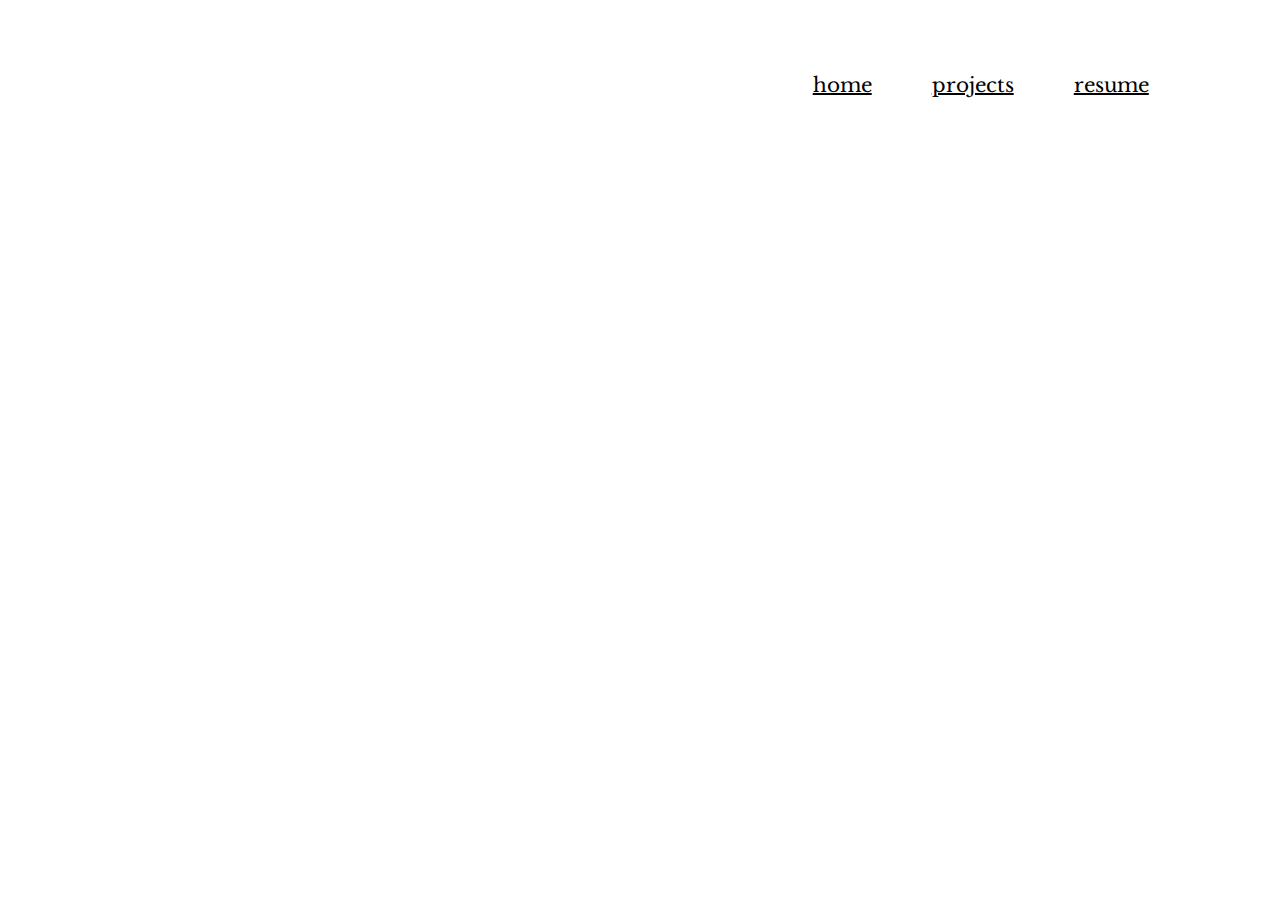
<file: pages/project-template.html>
<!DOCTYPE html>
<head>
  <link rel="preconnect" href="https://fonts.googleapis.com" />
  <link rel="preconnect" href="https://fonts.gstatic.com" crossorigin />
  <link
    href="https://fonts.googleapis.com/css2?family=Libre+Baskerville:ital,wght@0,400;0,700;1,400&family=Mulish:ital,wght@0,200..1000;1,200..1000&display=swap"
    rel="stylesheet"
  />
  <link rel="stylesheet" type="text/css" href="/pages/project-template.css" />
</head>
<html>
    <div class="nav-bar">

        <div class="nav-link">
          <a href="../index.html"><p>home</p></a>
        </div>
          
          <div class="nav-link dropdown">
            <a href="#""><p>projects</a>
            <div class="dropdown-content">
              <a href="/pages/28-percent-example-page/28percent-example.html">28 Percent Website Example</a>
              <a href="/pages/project-template.html">Project Template</a>
            </div>
        
        </div>
          
        <div class = "nav-link">
          <a href="../index.html"><p>resume</p></a> </div>
        </div>


        

</html>
</file>
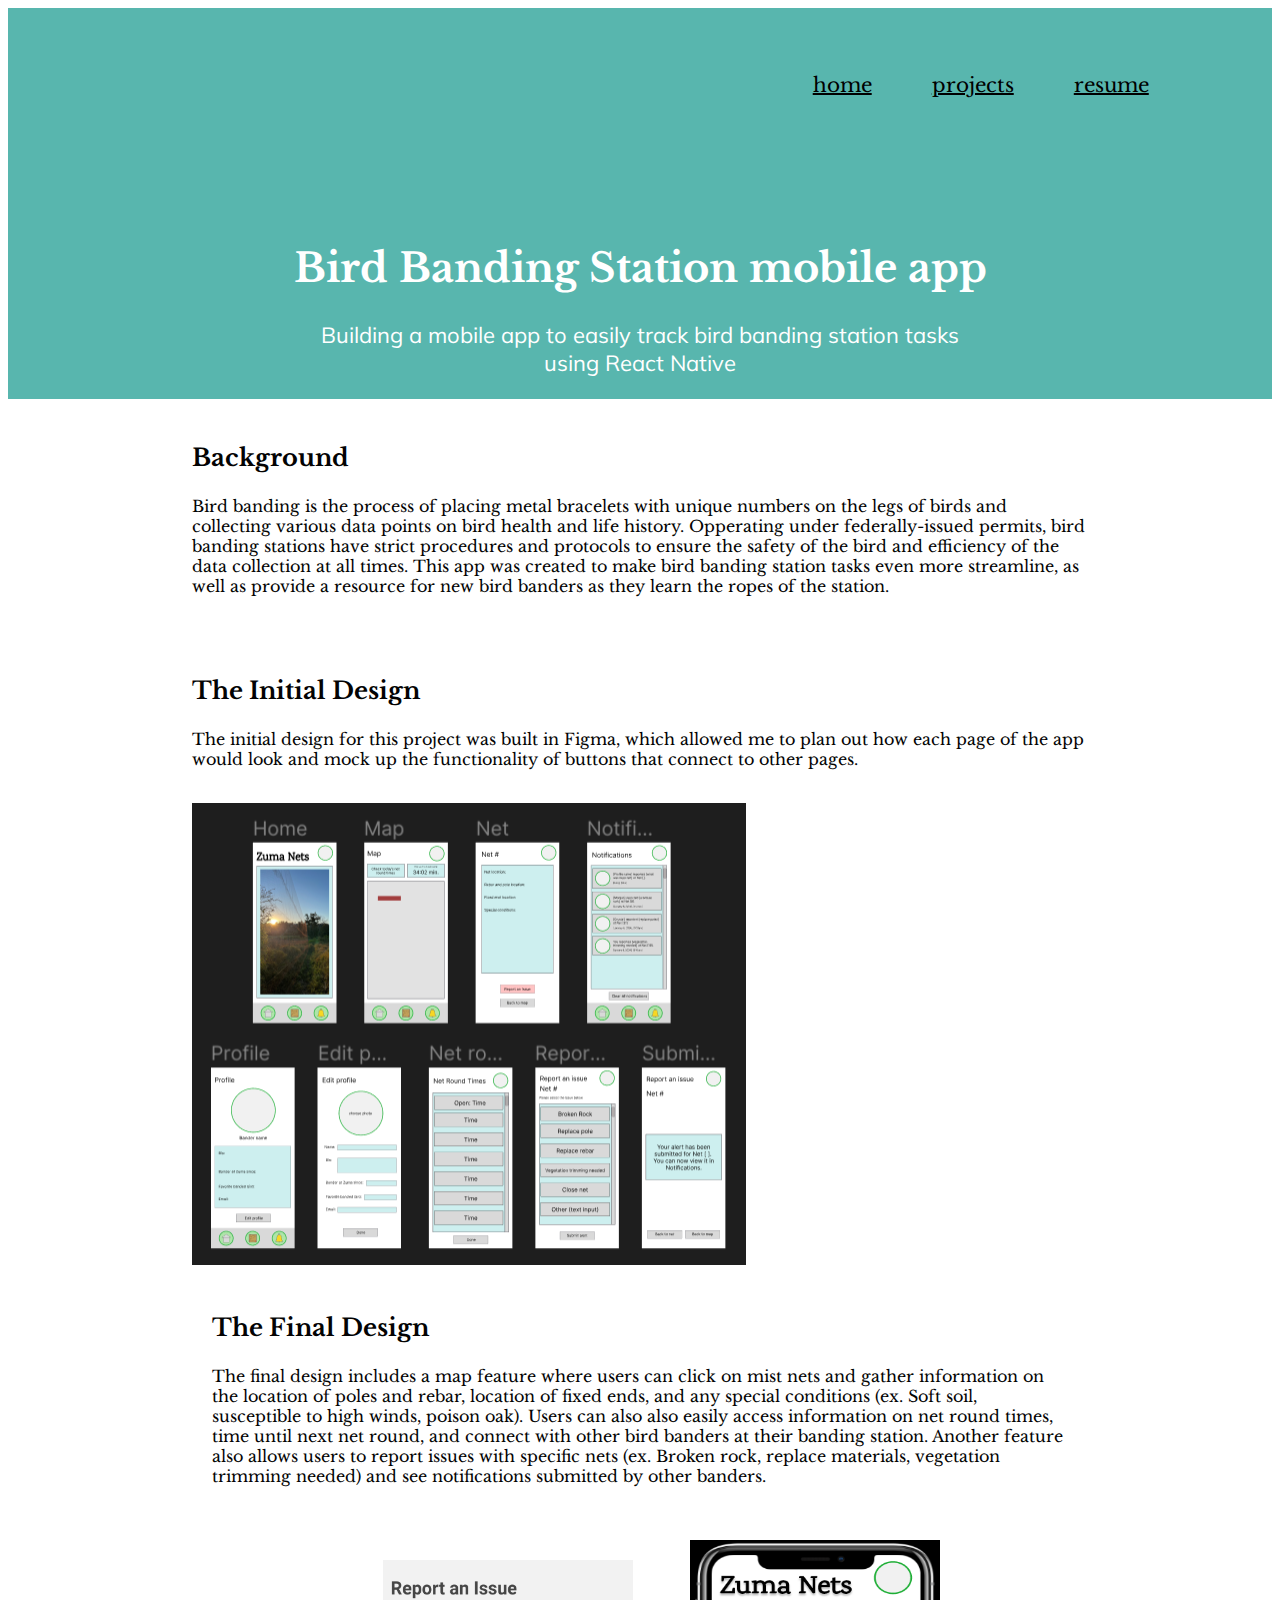
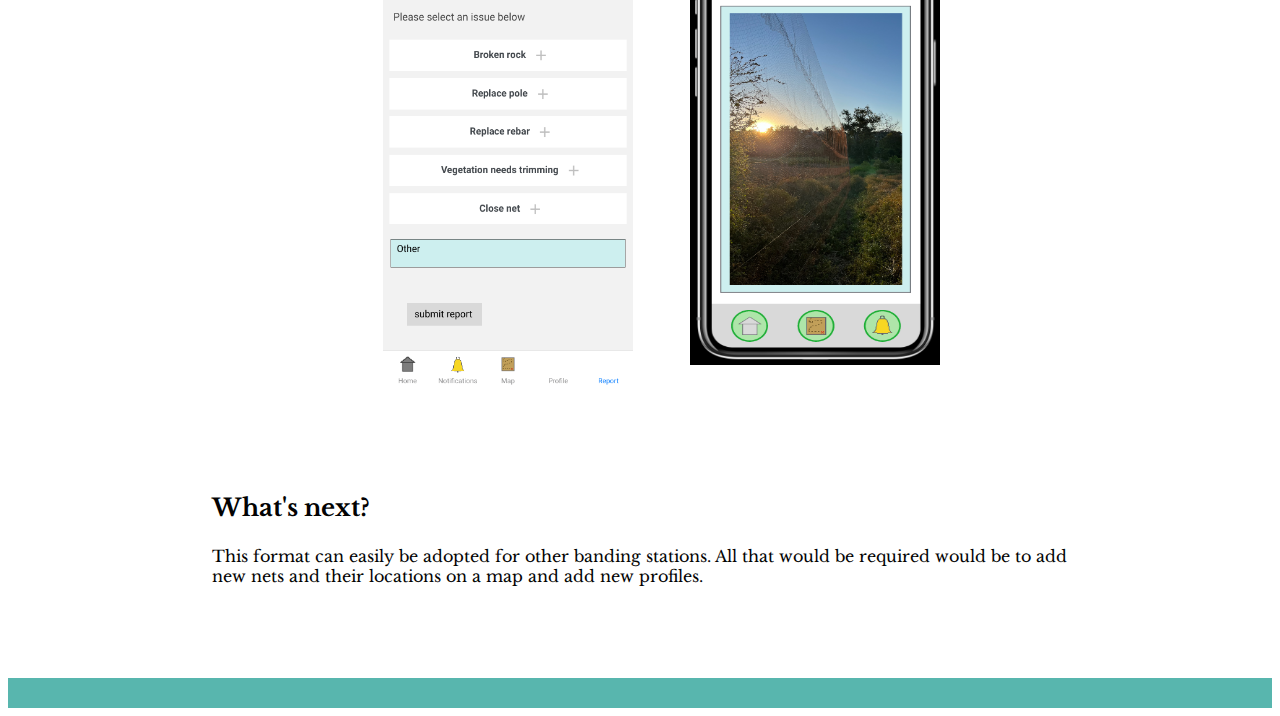
<file: pages/App/App.html>
<!DOCTYPE html>
<head>
  <link rel="preconnect" href="https://fonts.googleapis.com" />
  <link rel="preconnect" href="https://fonts.gstatic.com" crossorigin />
  <link
    href="https://fonts.googleapis.com/css2?family=Libre+Baskerville:ital,wght@0,400;0,700;1,400&family=Mulish:ital,wght@0,200..1000;1,200..1000&display=swap"
    rel="stylesheet"
  />
  <link rel="stylesheet" type="text/css" href="App.css" />
</head>
<html>
  <div class="PH" style="background-color: #58b6ae">
    <div class="nav-bar">
      <div class="nav-link">
        <a href="/index.html"><p>home</p></a>
      </div>
          
      <div class="nav-link dropdown">
        <a href="#"><p>projects</a>
        <div class="dropdown-content">
          <a href="/pages/BEAR/BEAR.html">Bear Divide Bird Banding Station website</a>
          <a href="/pages/App/App.html">Bird Banding Station mobile app</a>
        </div>
      </div>
          
      <div class = "nav-link">
        <a href="./home-page-assets/resume.pdf"><p>resume</p></a> 
      </div>
    </div>

    <div class="PH-content">
      <p class="PH-title">Bird Banding Station mobile app</p>
      <br />
      <p class="PH-desc">
        Building a mobile app to easily track bird banding station tasks using React Native
      </p>
    </div>
  </div>

  <div class="page-body">
    <div class="section">
      <p class="section-title">Background</p>
      <p class="section-body">
        Bird banding is the process of placing metal bracelets with unique numbers on the legs of birds and collecting various data points on bird health and life history. Opperating under federally-issued permits, bird banding stations have strict procedures and protocols to ensure the safety of the bird and efficiency of the data collection at all times. This app was created to make bird banding station tasks even more streamline, as well as provide a resource for new bird banders as they learn the ropes of the station.
      </p>
    </div>

    <div class="section">
      <p class="section-title">The Initial Design</p>
      <p class="section-body">
        The initial design for this project was built in Figma, which allowed me to plan out how each page of the app would look and mock up the functionality of buttons that connect to other pages.
      </p>
      </br>
      <img src="./App assets/Figma.png"  />
      


    <div class="section">
      <p class="section-title">The Final Design</p>
      <p class="section-body">
        The final design includes a map feature where users can click on mist nets and gather information on the location of poles and rebar, location of fixed ends, and any special conditions (ex. Soft soil, susceptible to high winds, poison oak). Users can also also easily access information on net round times, time until next net round, and connect with other bird banders at their banding station. Another feature also allows users to report issues with specific nets (ex. Broken rock, replace materials, vegetation trimming needed) and see notifications submitted by other banders.

      </p>
      <br />

      <div class="three-grid" style="padding-left: 5%">
        <div class="three-grid-sec">
          <div class="section">
            <img
              src="./App assets/ReportAnIssue.png"
              style="width: 250px; height: 425px"
            />
          </div>
        </div>
        <div class="three-grid-sec">
          <div class="section">
            <img
              src="./App assets/ZumaNets.png"
              style="width: 250px; height: 425px"
            />
          </div>
  
          <div class="section"></div>
        </div>
      </div>
    </div>

    <div class="section">
      <p class="section-title">What's next?</p>
      <p class="section-body">
        This format can easily be adopted for other banding stations. All that would be required would be to add new nets and their locations on a map and add new profiles. 
      </p>
    </div>
  </div>
  <br />
  <br />
  <div
    style="
      height: 30px;
      width: 100%;
      margin: 0;
      flex-shrink: 0;
      background-color: #58b6ae;
      display: flex;
      flex-direction: column;
      justify-content: center;
      align-items: center;
      text-align: center;
    "
  ></div>
</html>
</file>
<file: pages/project-template.css>
.nav-bar {
    display: flex;
    flex-direction: row;
    padding-top: 20px;
    font-family: "Libre Baskerville";
    font-size: 20px;
    font-style: normal;
    font-weight: 400;
    line-height: normal;
    color: black;
    justify-content: right;
    margin-right: 5%;
    
}

.nav-link {
    padding-top: 25px;
    padding-right: 5%;
}

.nav-link a {
    text-decoration: underline;
    color: black;
}

.nav-link a:hover {
    text-decoration: underline;
}


  /* Dropdown Content (Hidden by Default) */
.dropdown-content {
    display: none;
    position: absolute;
    background-color: #ffffff;
    z-index: 1;
    border: solid;
    border-color: black;
    border-radius: 5px;
}

  /* Links inside the dropdown */
.dropdown-content a {
    font-family: "Libre Baskerville";
    font-size: 20px;
    font-style: normal;
    font-weight: 400;
    line-height: normal;
    color: black;
    padding: 12px 16px;
    text-decoration: none;
    display: block;
}

  /* Change color of dropdown links on hover */
.dropdown-content a:hover {background-color: #ffffff;}

  /* Show the dropdown menu on hover */
.dropdown:hover .dropdown-content {display: block;}
</file>
<file: pages/App/App.css>
.nav-bar {
  display: flex;
  flex-direction: row;
  padding-top: 20px;
  font-family: "Libre Baskerville";
  font-size: 20px;
  font-style: normal;
  font-weight: 400;
  line-height: normal;
  color: black;
  justify-content: right;
  margin-right: 5%;
  
}

.nav-link {
  padding-top: 25px;
  padding-right: 5%;
}

.nav-link a {
  text-decoration: underline;
  color: black;
}

.nav-link a:hover {
  text-decoration: underline;
}


/* Dropdown Content (Hidden by Default) */
.dropdown-content {
  display: none;
  position: absolute;
  background-color: #ffffff;
  z-index: 1;
  border: solid;
  border-color: black;
  border-radius: 5px;
}

/* Links inside the dropdown */
.dropdown-content a {
  font-family: "Libre Baskerville";
  font-size: 20px;
  font-style: normal;
  font-weight: 400;
  line-height: normal;
  color: black;
  padding: 12px 16px;
  text-decoration: none;
  display: block;
}

/* Change color of dropdown links on hover */
.dropdown-content a:hover {background-color: #ffffff;}

/* Show the dropdown menu on hover */
.dropdown:hover .dropdown-content {display: block;}


.PH {
    width: 100%;
    margin: 0;
    height: 700;
  }
  .PH-content {
    flex-shrink: 0;
    display: flex;
    flex-direction: column;
    padding-top: 10%;
    justify-content: center;
    align-items: center;
    text-align: center;
  }
  
  .PH-image {
  }
  .PH-title {
    color: #fff;
    font-family: "Libre Baskerville";
    font-size: 40px;
    font-style: normal;
    font-weight: 700;
    line-height: normal;
    margin: 0; /* Remove padding-top and use margin to center vertically */
  }
  
  .PH-desc {
    color: #fff;
    width: 80%; /* Adjust the width as needed */
    max-width: 661px; /* Set a maximum width if necessary */
    margin-top: 10px; /* Add margin-top for spacing */
    font-family: Mulish;
    font-size: 22px;
    font-style: normal;
    font-weight: 400;
    line-height: normal;
  }
  
  .page-body {
    display: flex;
    flex-direction: column;
  }
  
  .section {
    width: 100%; /* Change to a larger width if necessary */
    max-width: 936px; /* Add max-width to limit the width */
    justify-content: center;
    align-items: center;
    margin: auto;
    padding: 20px; /* Add padding to create space around the content */
    box-sizing: border-box;
  }
  
  .section-title {
    color: #030303;
    font-family: "Libre Baskerville";
    font-size: 24px;
    font-style: normal;
    font-weight: 700;
    line-height: normal;
  }
  
  .section-body {
    color: #030303;
    font-family: "Libre Baskerville";
    font-size: 16px;
    font-style: normal;
    font-weight: 400;
    line-height: normal;
  }
  
  .side-by-side {
    width: 969px;
    display: flex;
    flex-direction: row;
    padding-top: 4%;
  }
  
  .sbs-container {
    width: 264px;
    border-radius: 10px;
    background: #ffe5fb;
    margin-right: 3%;
  }
  
  .sbs-left {
    margin: 0;
    display: flex;
    width: 264px;
    color: #000;
    text-align: center;
    font-family: "Libre Baskerville";
    font-size: 16px;
    font-style: normal;
    font-weight: 700;
    line-height: normal;
    flex-direction: column;
    justify-content: center;
    align-items: center;
    flex-shrink: 0;
  }
  
  .sbs-right {
    margin-top: 0;
    color: #030303;
    width: 657px;
    font-family: "Libre Baskerville";
    font-size: 16px;
    font-style: normal;
    font-weight: 400;
    line-height: normal;
  }
  
  .three-grid {
    display: flex;
    flex-direction: row;
    max-width: 936px;
    justify-content: center;
    margin: auto;
  }
  
  .three-grid-sec {
    display: flex;
    flex-direction: column;
    padding-left: 1%;
    padding-right: 1%;
  }
</file>
